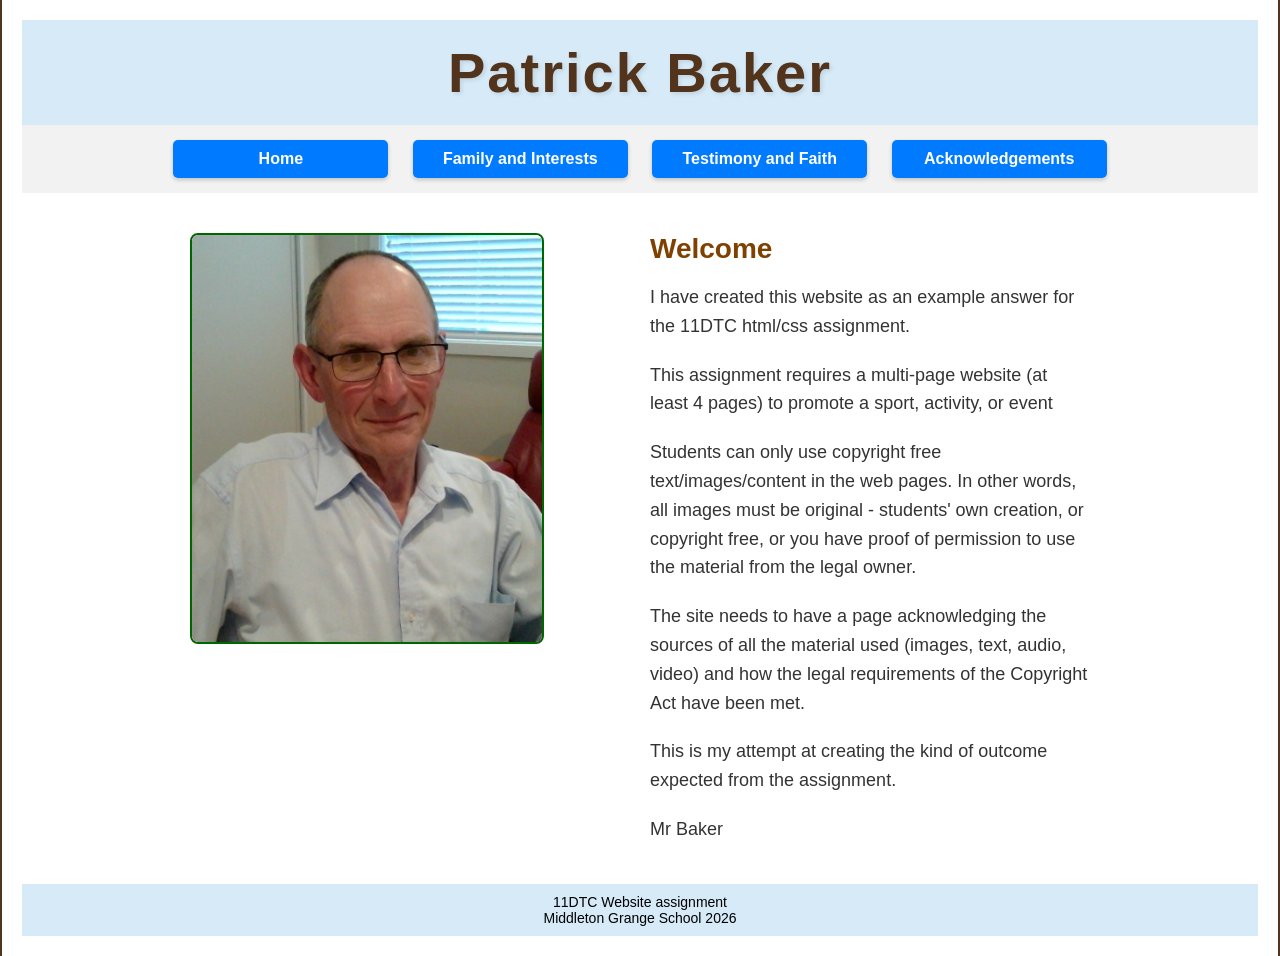
<file: index.html>
<!DOCTYPE html>
<html lang="en">
    <head>
        <meta charset="UTF-8">
        <title>Patrick Baker</title>
        <link href="styles.css" rel="stylesheet" type="text/css" />
    </head>
    <body>
        <div id="site-container">
            <header>
                <h1>Patrick Baker</h1>
            </header>
            <nav>
                <a href="index.html" class="button-style">Home</a>
                <a href="family.html" class="button-style">Family and Interests</a>
                <a href="testimony.html" class="button-style">Testimony and Faith</a>
                <a href="acknowledgements.html" class="button-style">Acknowledgements</a>
            </nav>
            <main>
                <div class="flex-container">
                    <div class="flex-item">
                        <img src="images/family/Patrick.jpg" width="350" alt="Patrick" class="leftfloat"/>
                    </div>
                    <div class="flex-item">
                        <h2>Welcome</h2>
                        <p>I have created this website as an example answer for the 11DTC html/css assignment.</p>
                        <p>This assignment requires a multi-page website (at least 4 pages) to promote a sport, activity, or event</p>
                        <p>Students can only use copyright free text/images/content in the web pages. In other words, all images must be original - students' own creation, or copyright free, or you have proof of permission to use the material from the legal owner.</p> <p>The site needs to have a page acknowledging the sources of all the material used (images, text, audio, video) and how the legal requirements of the Copyright Act have been met.</p>
                        <p>This is my attempt at creating the kind of outcome expected from the assignment.</p>
                        <p>Mr Baker</p>
                    </div>
                </div>
            </main>
            <footer>
                11DTC Website assignment<br>Middleton Grange School 2026
            </footer>
        </div>
    </body>
</html>
</file>
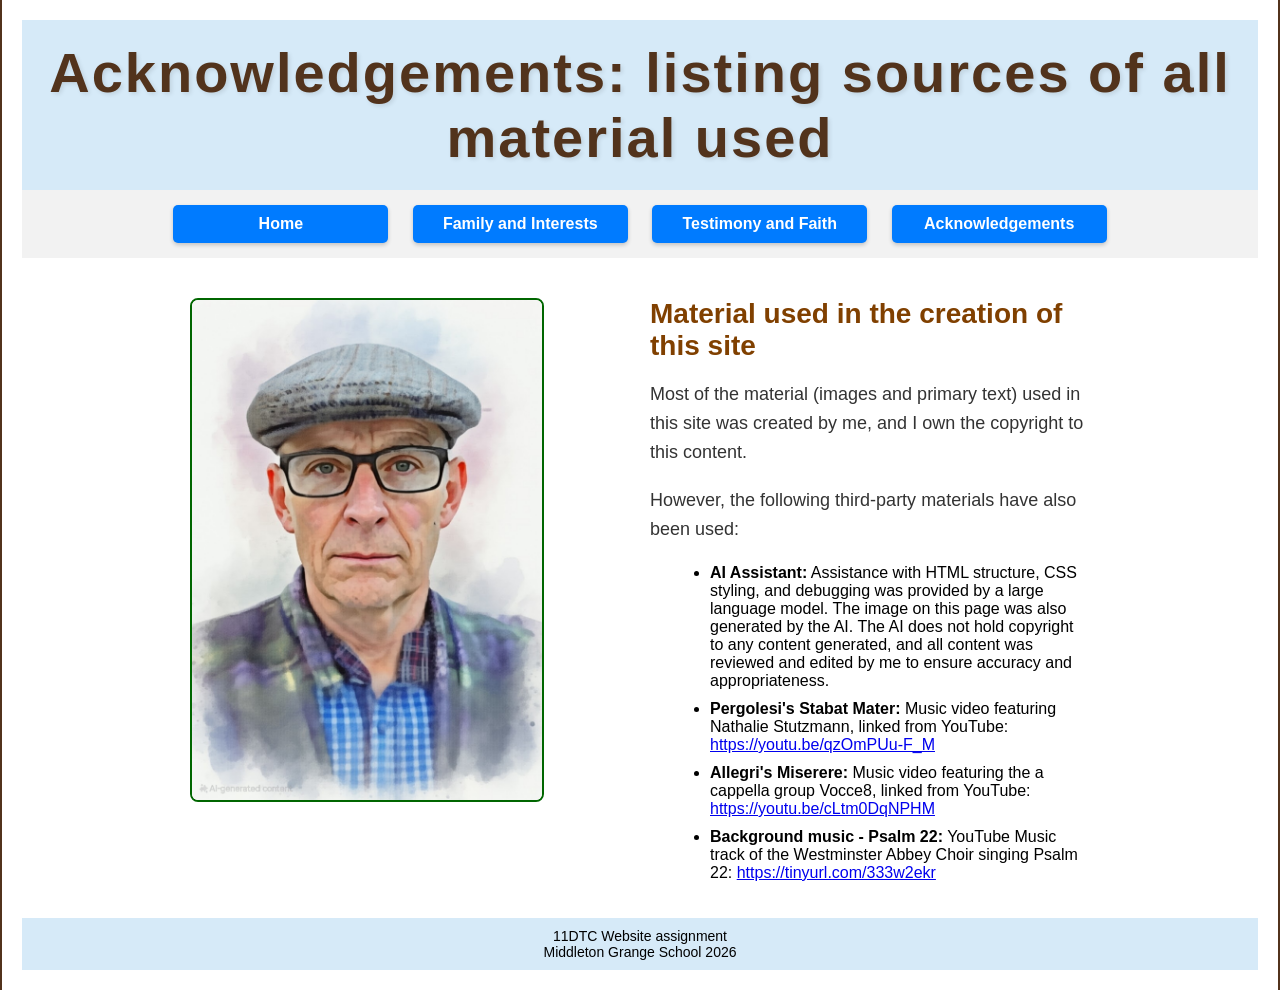
<file: acknowledgements.html>
<!DOCTYPE html>
<html lang="en">
    <head>
        <meta charset="UTF-8">
        <title>Acknowledgements</title>
        <link href="styles.css" rel="stylesheet" type="text/css" />
    </head>
    <body>
        <div id="site-container">
            <header>
                <h1>Acknowledgements: listing sources of all material used</h1>
            </header>
            <nav>
                <a href="index.html" class="button-style">Home</a>
                <a href="family.html" class="button-style">Family and Interests</a>
                <a href="testimony.html" class="button-style">Testimony and Faith</a>
                <a href="acknowledgements.html" class="button-style">Acknowledgements</a>
            </nav>
           <main>
                <div class="flex-container">
                    <div class="flex-item">
                        <img src="images/references/PJB1.jpg" width="350" alt="Patrick" class="leftfloat"/>
                    </div>
                    <div class="flex-item">
                        <h2>Material used in the creation of this site</h2>
                        
                        <p>Most of the material (images and primary text) used in this site was created by me, and I own the copyright 
                            to this content.</p>
                        
                        <p>However, the following third-party materials have also been used:</p>
                        
                        <ul style="list-style-type: disc; margin-left: 20px;">
                            <li style="margin-bottom: 10px;">
                                <strong>AI Assistant:</strong> Assistance with HTML structure, CSS styling, and debugging was provided by a large 
                                language model. The image on this page was also generated by the AI. The AI does not hold copyright to any content generated, and all content was reviewed and 
                                edited by me to ensure accuracy and appropriateness.
                            </li>
                            <li style="margin-bottom: 10px;">
                                <strong>Pergolesi's Stabat Mater:</strong> Music video featuring Nathalie Stutzmann, linked from YouTube: <a href="https://youtu.be/qzOmPUu-F_M" target="_blank">https://youtu.be/qzOmPUu-F_M</a>
                            </li>
                            <li style="margin-bottom: 10px;">
                                <strong>Allegri's Miserere:</strong> Music video featuring the a cappella group Vocce8, linked from YouTube: <a href="https://youtu.be/cLtm0DqNPHM" target="_blank">https://youtu.be/cLtm0DqNPHM</a>
                            </li>
                            <li style="margin-bottom: 10px;">
                                <strong>Background music - Psalm 22:</strong> YouTube Music track of the Westminster Abbey Choir singing Psalm 22: <a href="https://tinyurl.com/333w2ekr" target="_blank">https://tinyurl.com/333w2ekr</a>
                            </li>
                        </ul>
                    </div>
                </div>
            </main>
            <footer>
                11DTC Website assignment<br>Middleton Grange School 2026
            </footer>
        </div>
    </body>
</html>
</file>
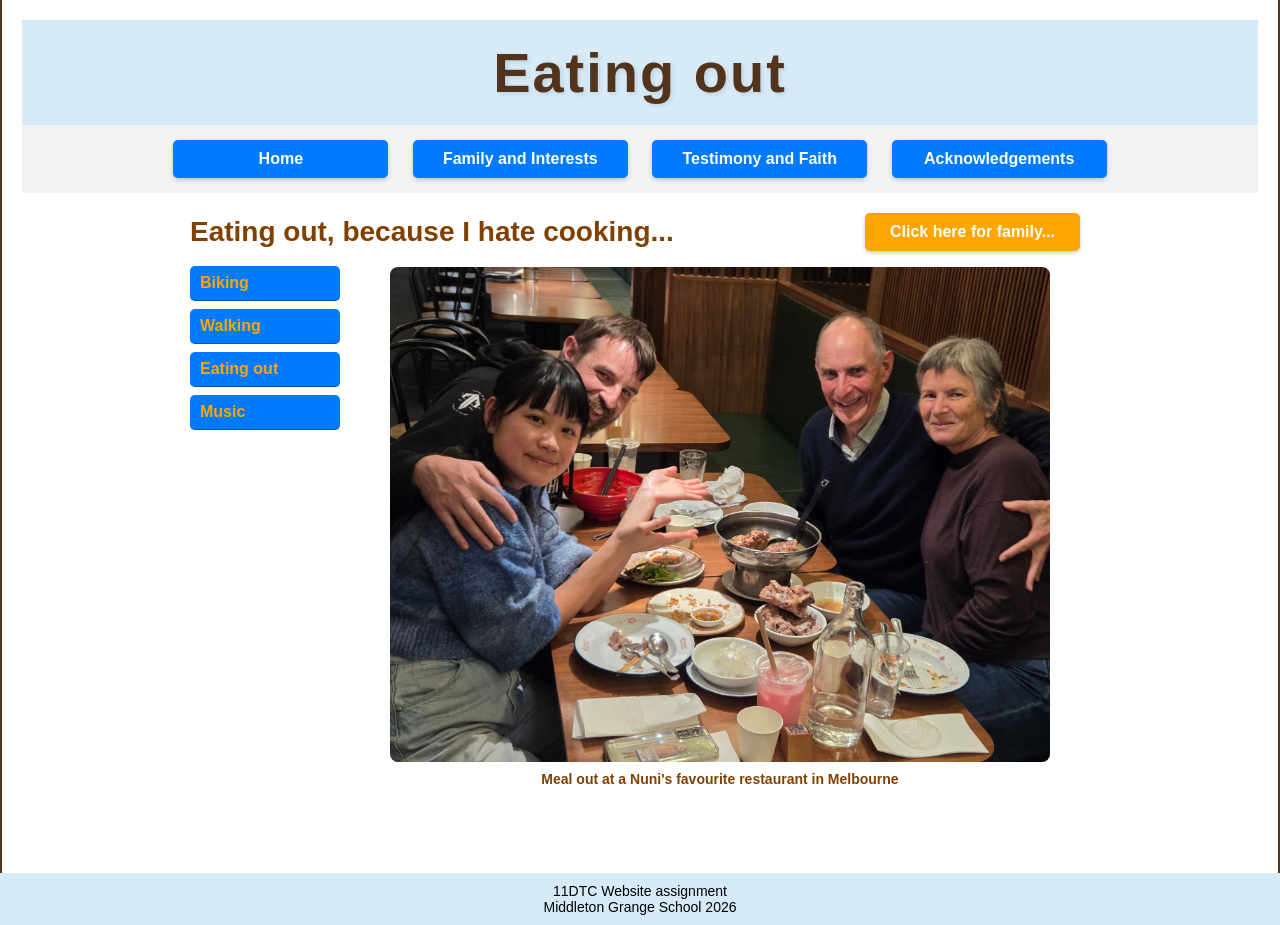
<file: eating.html>
<!DOCTYPE html>
<html lang="en">
    <head>
        <meta charset="UTF-8">
        <title>Eating</title>
        <link href="styles.css" rel="stylesheet" type="text/css" />
    </head>
    <body>

        <div id="site-container">
        
            <header>
                <h1>Eating out</h1>
            </header>
            
            <nav>
                <a href="index.html" class="button-style">Home</a>
                <a href="family.html" class="button-style">Family and Interests</a>
                <a href="testimony.html" class="button-style">Testimony and Faith</a>
                <a href="acknowledgements.html" class="button-style">Acknowledgements</a>
            </nav>


            <main>
                <div class="flex-header">
                    <h2 style="margin: 0;">Eating out, because I hate cooking...</h2>
                    <a href="family.html" class="button-style bg-orange">Click here for family...</a>
                </div>

                <div class="side-menu-container">
                    <ul class="side-menu">
                        <li><a href="interests.html">Biking</a></li>
                        <li><a href="walking.html">Walking</a></li>
                        <li><a href="eating.html">Eating out</a></li>
                        <li><a href="music.html">Music</a></li>    
                    </ul>
                </div><div class="image-content"> 
                    <figure> 
                        <img src="images/interests/hemi nuni and mum and dad.jpg">
                        <figcaption>Meal out at a Nuni's favourite restaurant in Melbourne</figcaption>
                    </figure>
                
                </div>
                
            </main>
        
        </div>
        
        <footer>
            11DTC Website assignment<br>Middleton Grange School 2026
        </footer>  

    </body>

</html>
</file>
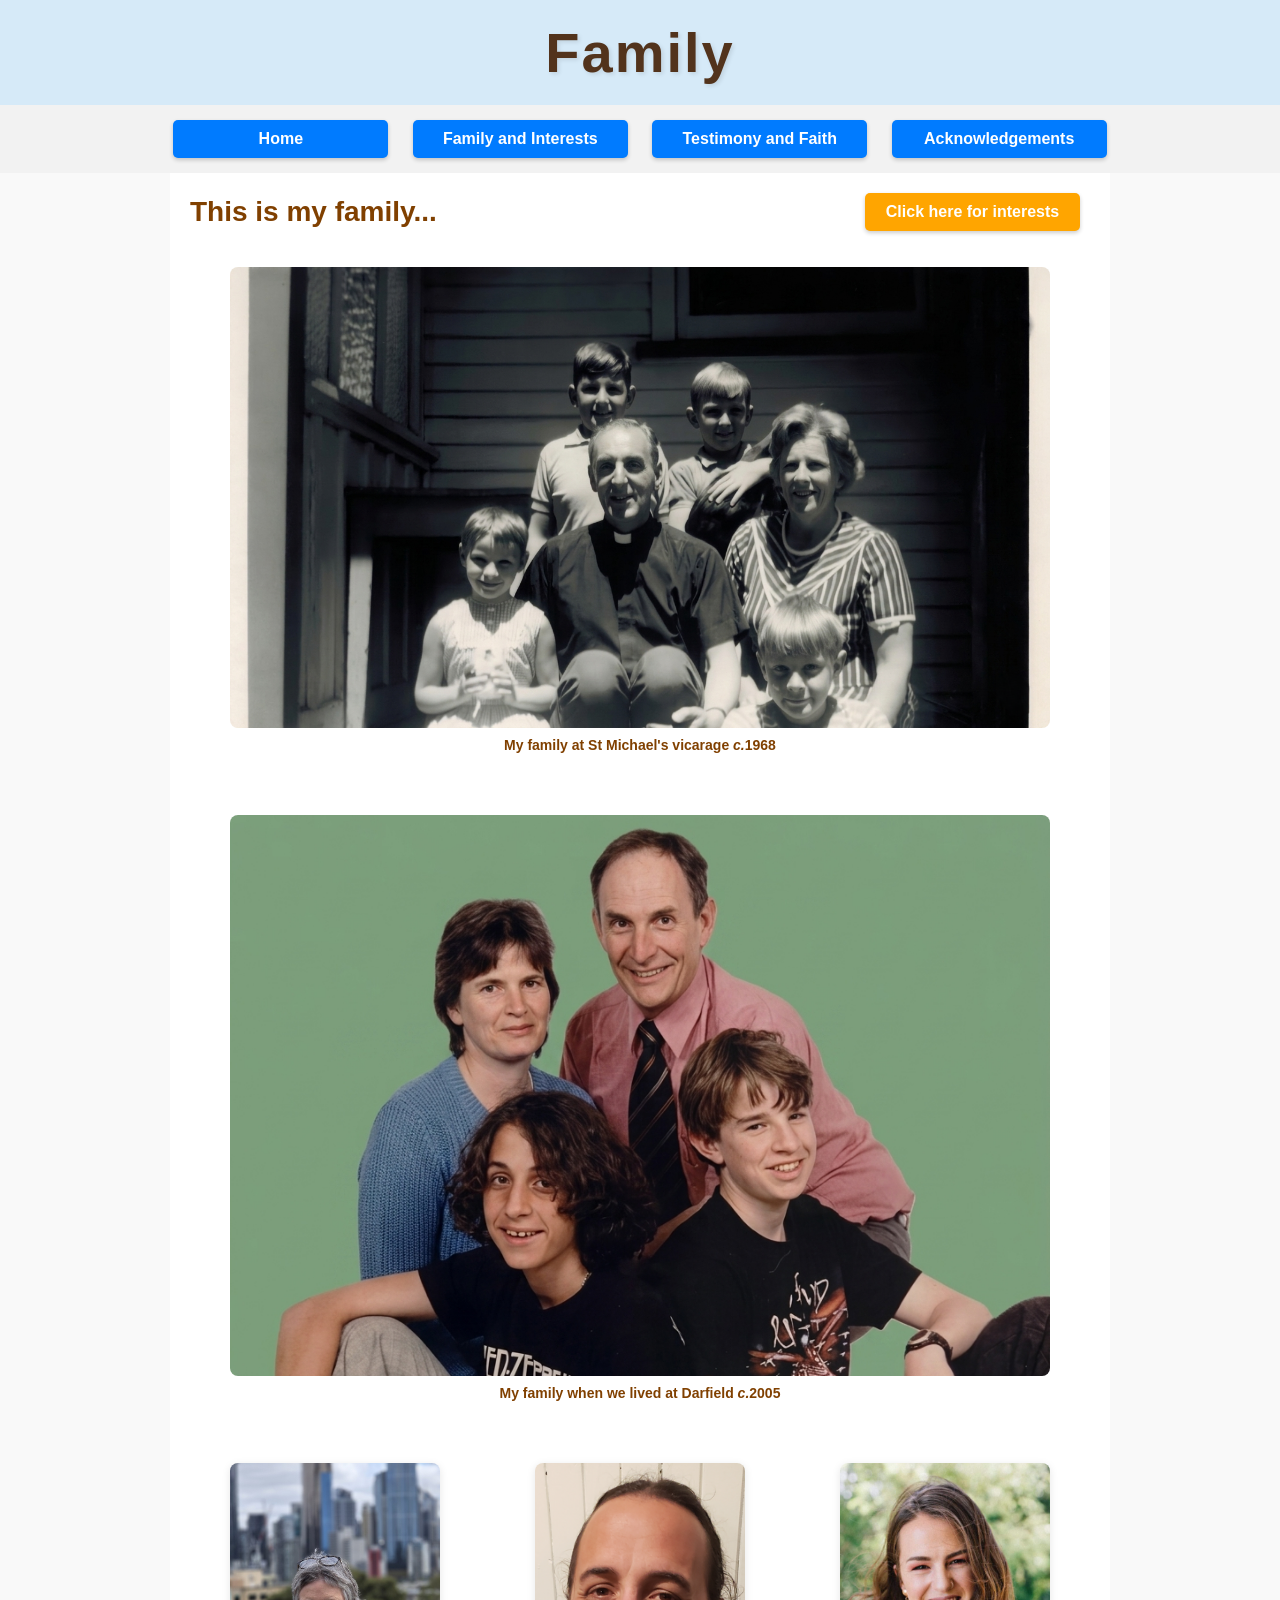
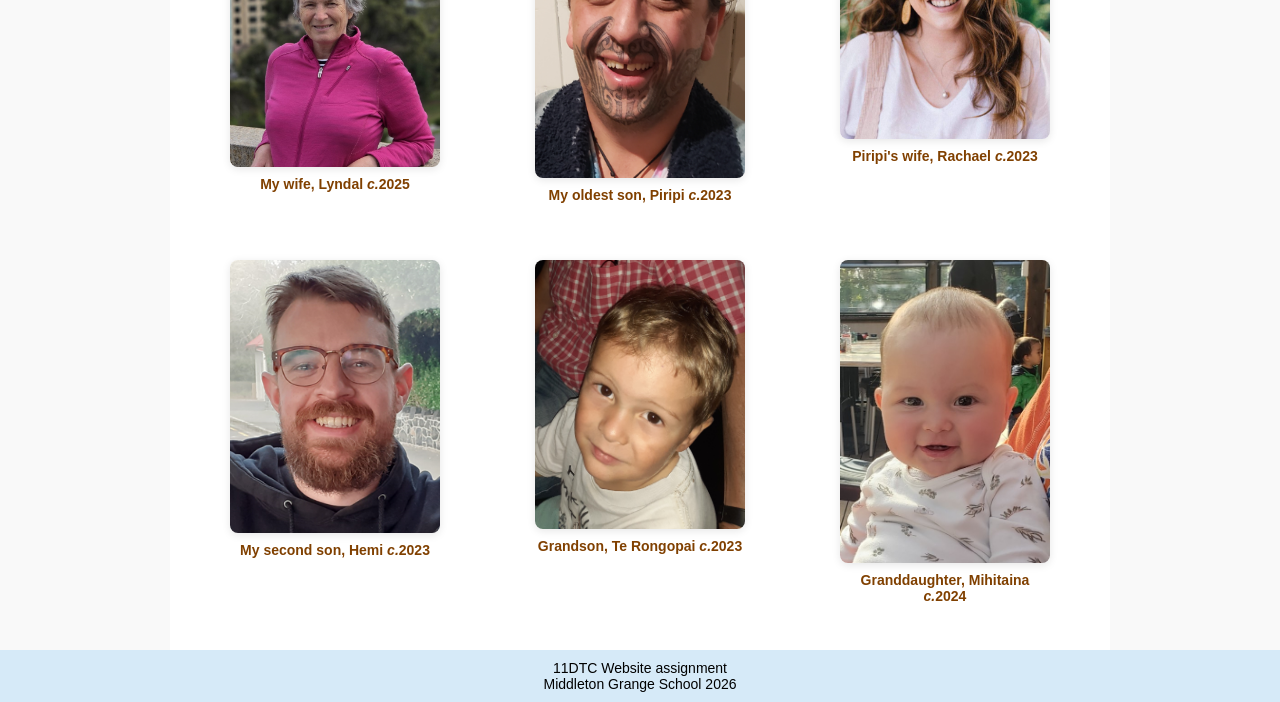
<file: family.html>
<!DOCTYPE html>
<html lang="en">
    <head>
        <meta charset="UTF-8">
        <title>Family</title>
        <link href="styles.css" rel="stylesheet" type="text/css" />
    </head>
    <body>
        <header>
            <h1>Family</h1>
        </header>

        <nav>
            <a href="index.html" class="button-style">Home</a>
            <a href="family.html" class="button-style">Family and Interests</a>
            <a href="testimony.html" class="button-style">Testimony and Faith</a>
            <a href="acknowledgements.html" class="button-style">Acknowledgements</a>
        </nav>

        <main>
            <div class="flex-container">
                <div class="flex-header">
                    <h2 style="margin: 0;">This is my family...</h2>
                    <a href="interests.html" class="button-style bg-orange">Click here for interests</a>
                </div>

                <figure>
                    <img src="images/family/Baker family.png">
                    <figcaption>My family at St Michael's vicarage <i>c.</i>1968</figcaption>
                </figure>
                <figure>
                    <img src="images/family/Darfield family.png">
                    <figcaption>My family when we lived at Darfield <i>c.</i>2005</figcaption>
                </figure>

                <div class="gallery">
                    <figure>
                        <img src="images/family/lyndal.jpg">
                        <figcaption>My wife, Lyndal <i>c.</i>2025</figcaption>
                    </figure>
                    <figure>
                        <img src="images/family/Philip Bartrum Baker.png">
                        <figcaption>My oldest son, Piripi <i>c.</i>2023</figcaption>
                    </figure>
                    <figure>
                        <img src="images/family/Rachael Elizabeth Prior.png">
                        <figcaption>Piripi's wife, Rachael <i>c.</i>2023</figcaption>
                    </figure>
                    <figure>
                        <img src="images/family/James Geoffrey Baker.png">
                        <figcaption>My second son, Hemi <i>c.</i>2023</figcaption>
                    </figure>
                    <figure>
                        <img src="images/family/Te Rongopai.jpg">
                        <figcaption>Grandson, Te Rongopai <i>c.</i>2023</figcaption>
                    </figure>
                    <figure>
                        <img src="images/family/Mihitaina.jpg">
                        <figcaption>Granddaughter, Mihitaina <i>c.</i>2024</figcaption>
                    </figure>
                    </div>
            </div>
        </main>
        <footer>
            11DTC Website assignment<br>Middleton Grange School 2026
        </footer>
    </body>
</html>
</file>
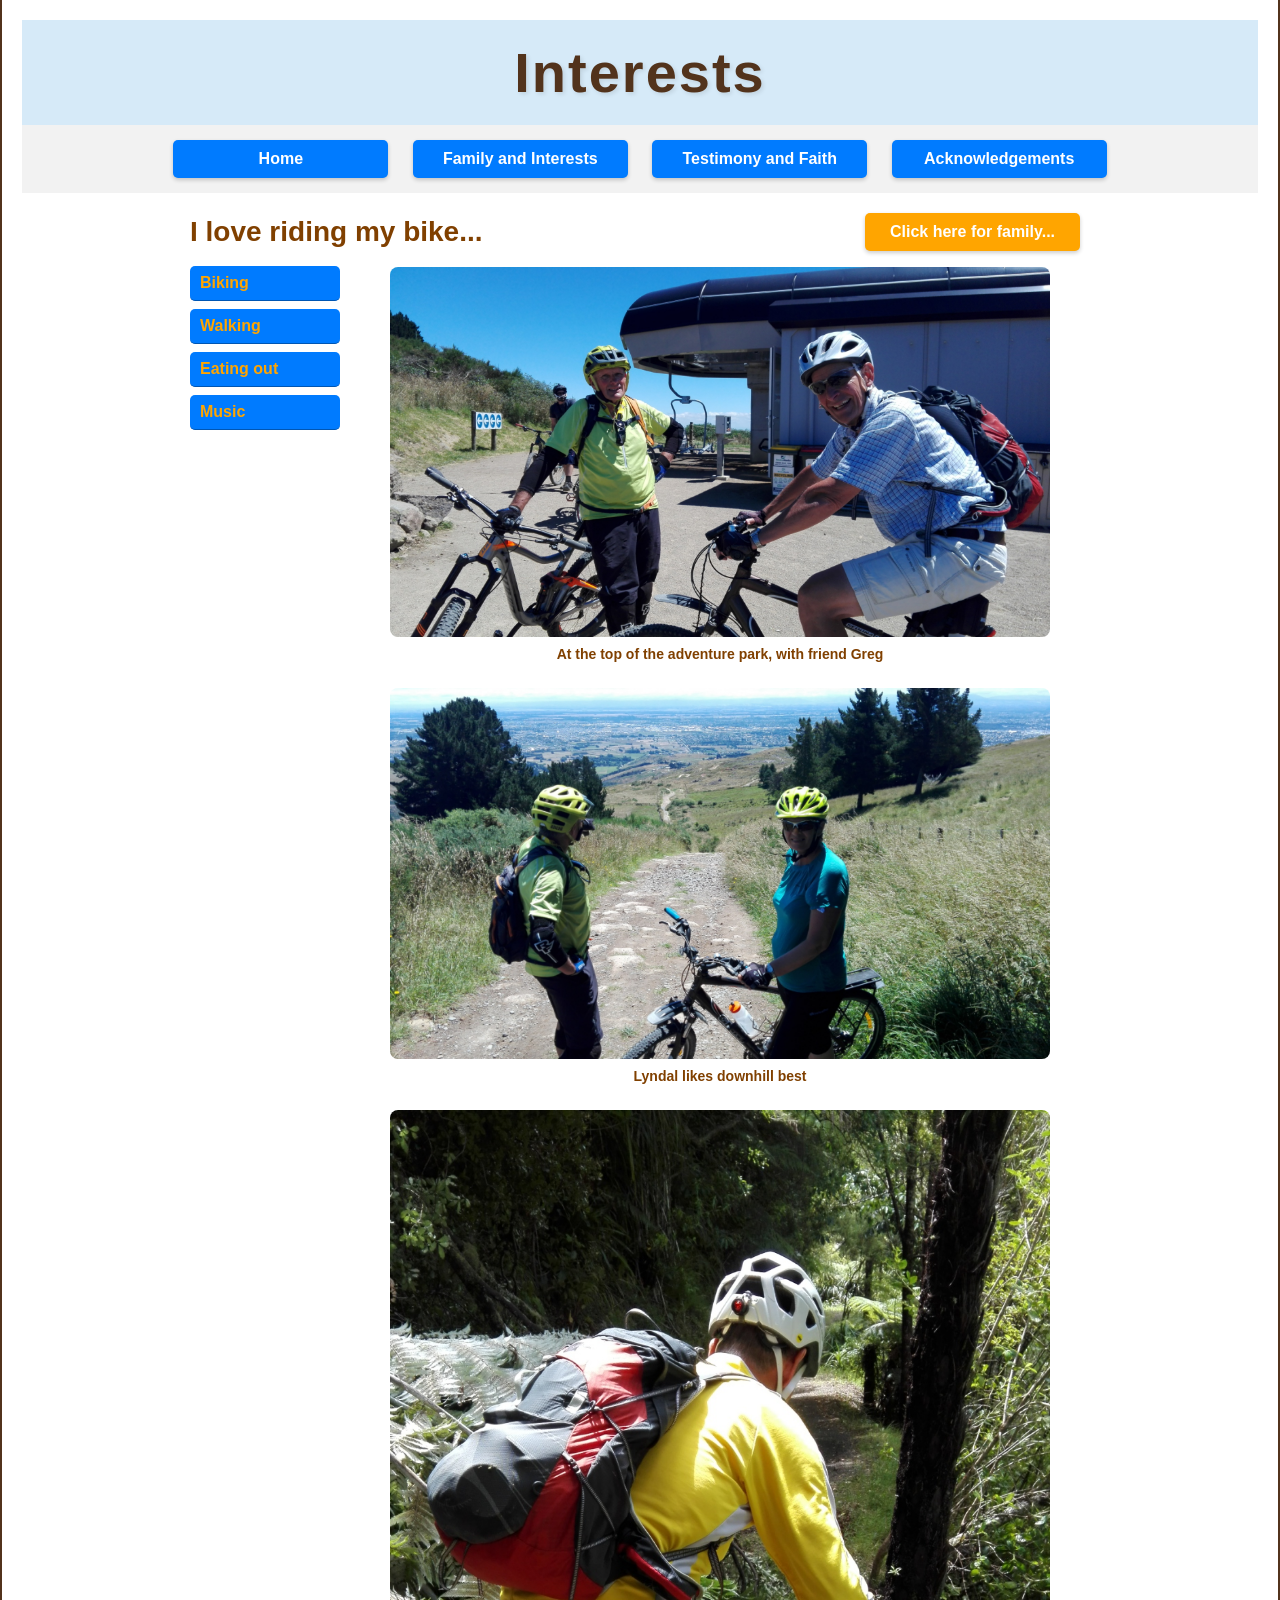
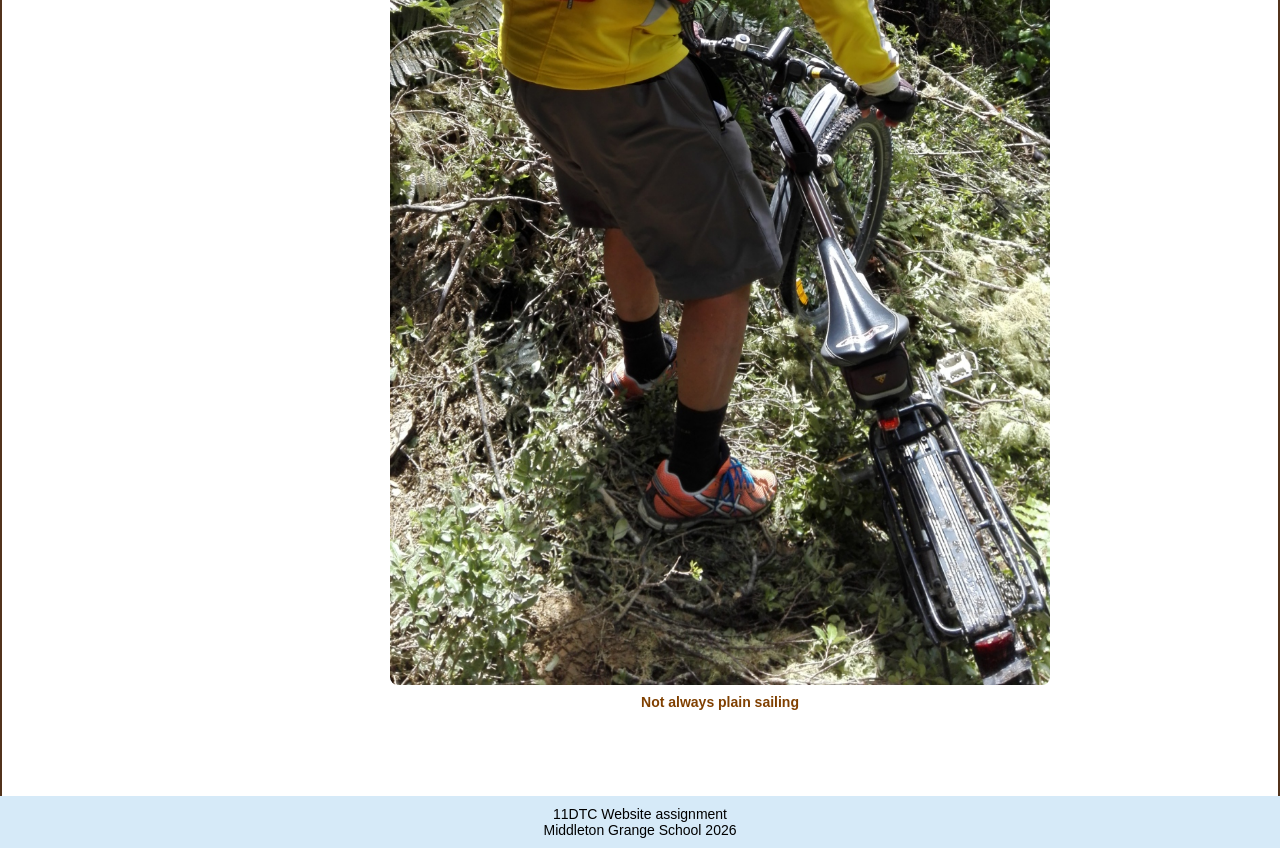
<file: interests.html>
<!DOCTYPE html>
<html lang="en">
    <head>
        <meta charset="UTF-8">
        <title>Interests</title>
        <link href="styles.css" rel="stylesheet" type="text/css" />
    </head>
    <body>

        <div id="site-container">
        
            <header>
                <h1>Interests</h1>
            </header>
            
            <nav>
                <a href="index.html" class="button-style">Home</a>
                <a href="family.html" class="button-style">Family and Interests</a>
                <a href="testimony.html" class="button-style">Testimony and Faith</a>
                <a href="acknowledgements.html" class="button-style">Acknowledgements</a>
            </nav>


            <main>
                <div class="flex-header">
                    <h2 style="margin: 0;">I love riding my bike...</h2>
                    <a href="family.html" class="button-style bg-orange">Click here for family...</a>
                </div>

                <div class="side-menu-container">
                    <ul class="side-menu">
                        <li><a href="interests.html">Biking</a></li>
                        <li><a href="walking.html">Walking</a></li>
                        <li><a href="eating.html">Eating out</a></li>
                        <li><a href="music.html">Music</a></li>    
                    </ul>
                </div><div class="image-content"> 
                    <figure> 
                        <img src="images/interests/biking3.jpg">
                        <figcaption>At the top of the adventure park, with friend Greg</figcaption>
                    </figure>
                    <figure>
                        <img src="images/interests/biking.jpg">
                        <figcaption>Lyndal likes downhill best</figcaption>
                    </figure>
                    <figure>
                        <img src="images/interests/biking2.jpg">
                        <figcaption>Not always plain sailing</figcaption>
                    </figure>
                
                </div>
                
            </main>
        
        </div>
        
        <footer>
            11DTC Website assignment<br>Middleton Grange School 2026
        </footer>  

    </body>

</html>
</file>
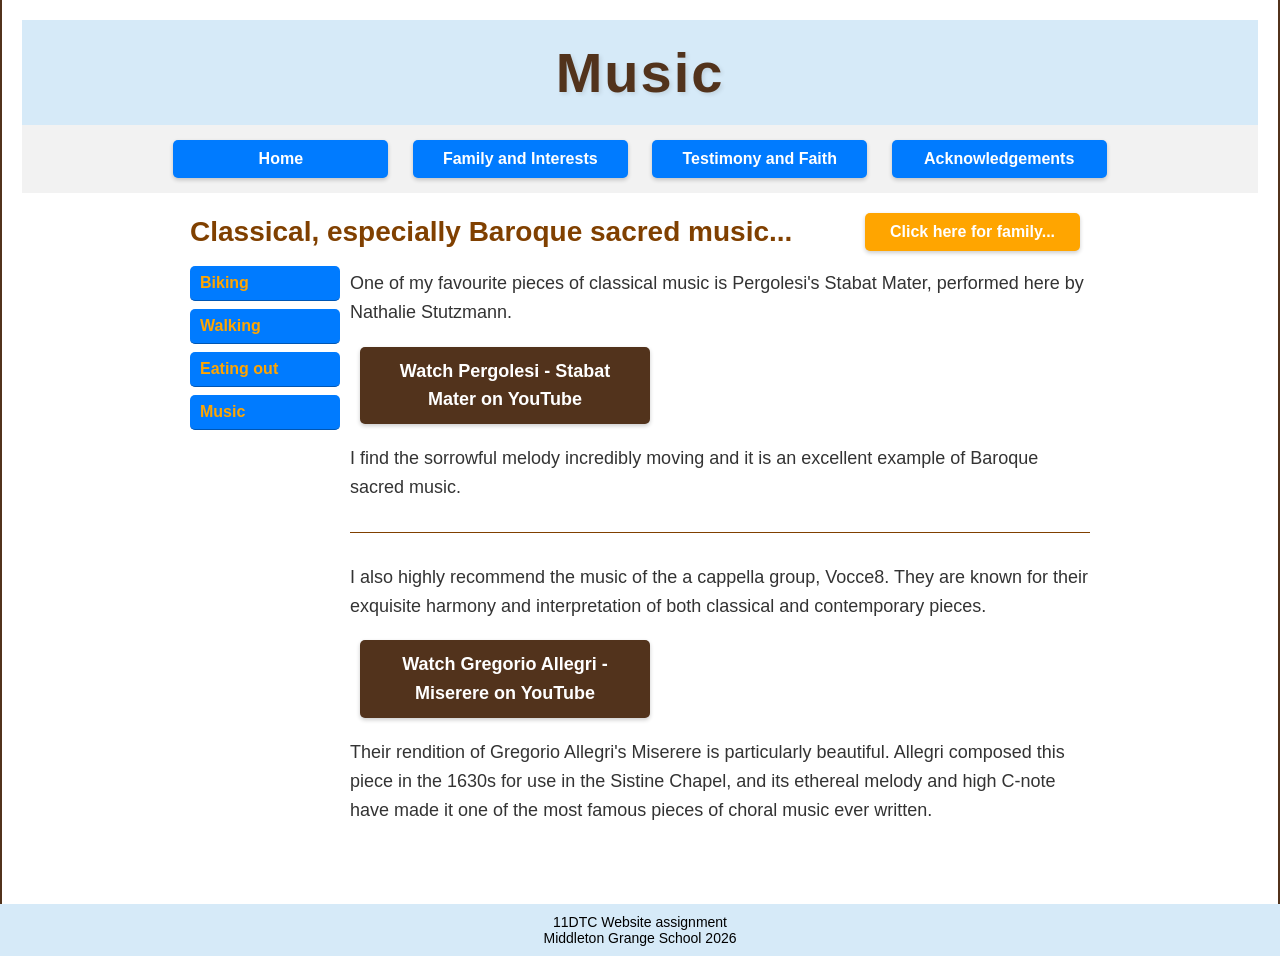
<file: music.html>
<!DOCTYPE html>
<html lang="en">
    <head>
        <meta charset="UTF-8">
        <title>Music</title>
        <link href="styles.css" rel="stylesheet" type="text/css" />
    </head>
    <body>

        <div id="site-container">
        
            <header>
                <h1>Music</h1>
            </header>
            
            <nav>
                <a href="index.html" class="button-style">Home</a>
                <a href="family.html" class="button-style">Family and Interests</a>
                <a href="testimony.html" class="button-style">Testimony and Faith</a>
                <a href="acknowledgements.html" class="button-style">Acknowledgements</a>
            </nav>

            <main>
                <div class="flex-header">
                    <h2 style="margin: 0;">Classical, especially Baroque sacred music...</h2>
                    <a href="family.html" class="button-style bg-orange">Click here for family...</a>
                </div>

                <div class="side-menu-container">
                    <ul class="side-menu">
                        <li><a href="interests.html">Biking</a></li>
                        <li><a href="walking.html">Walking</a></li>
                        <li><a href="eating.html">Eating out</a></li>
                        <li><a href="music.html">Music</a></li>    
                    </ul>
                </div> 
                <div class="image-content"> 
                    <p>One of my favourite pieces of classical music is Pergolesi's Stabat Mater, performed here by Nathalie Stutzmann.</p>
                    
                    <p>
                        <a href="https://youtu.be/qzOmPUu-F_M" 
                           target="_blank" 
                           class="button-style bg-brown"
                           style="width: 250px; text-align: center;">
                            Watch Pergolesi - Stabat Mater on YouTube
                        </a>
                    </p>
                
                    <p>I find the sorrowful melody incredibly moving and it is an excellent example of Baroque sacred music.
                    </p>
                    <hr style="border: 0; height: 1px; background-color: #804000; margin: 30px 0;">
                    <p>I also highly recommend the music of the a cappella group, Vocce8. They are known for their exquisite harmony and 
                        interpretation of both classical and contemporary pieces.</p>
                    
                    <p>
                        <a href="https://youtu.be/cLtm0DqNPHM" 
                           target="_blank" 
                           class="button-style bg-brown"
                           style="width: 250px; text-align: center;">
                            Watch Gregorio Allegri - Miserere on YouTube
                        </a>
                    </p>
                    <p>Their rendition of Gregorio Allegri's Miserere is particularly beautiful. Allegri composed this piece in 
                        the 1630s for use in the Sistine Chapel, and its ethereal melody and high C-note have made it one of the most 
                        famous pieces of choral music ever written.</p>

                </div>
            </main>
        
        </div>
        
        <footer>
            11DTC Website assignment<br>Middleton Grange School 2026
        </footer>  

    </body>

</html>
</file>
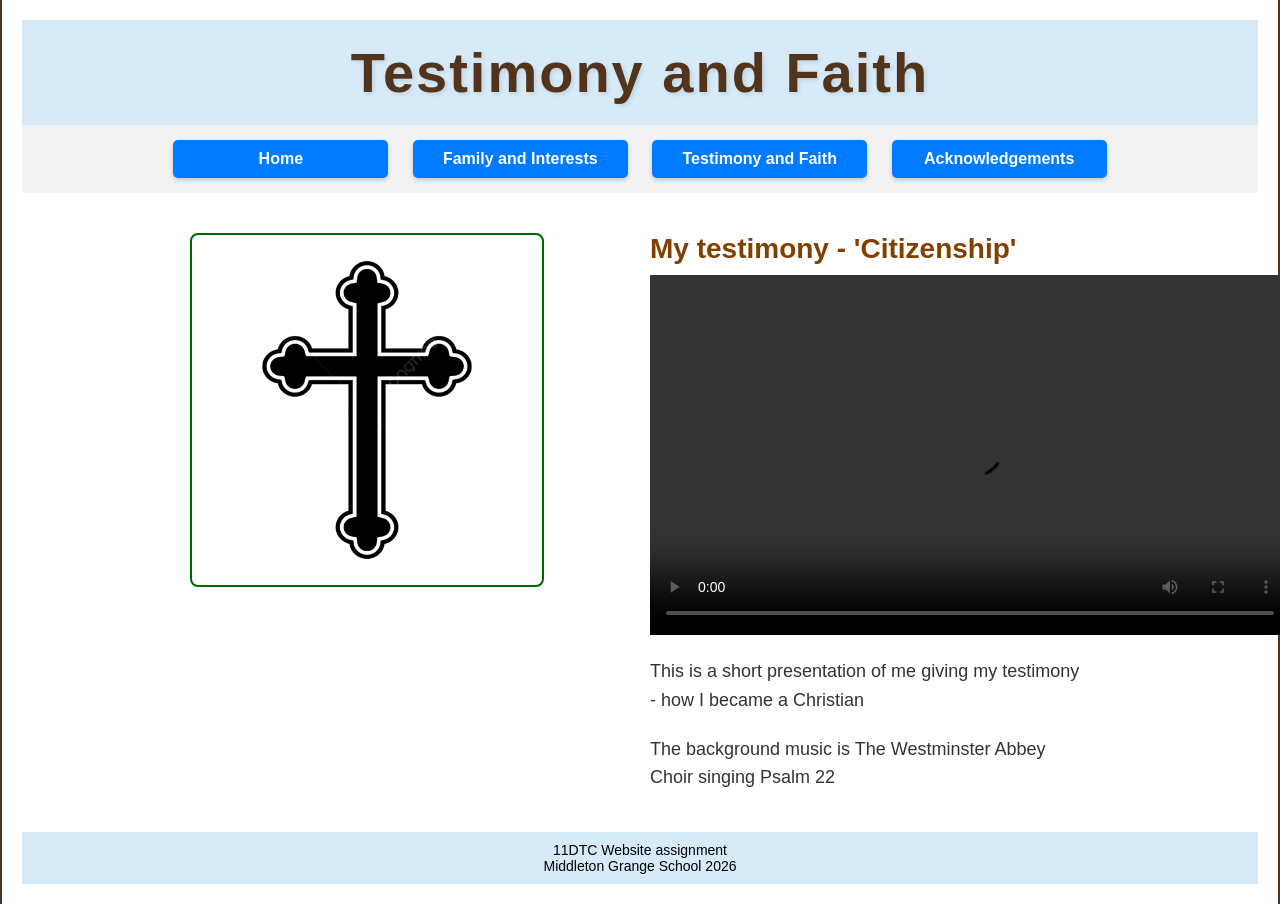
<file: testimony.html>
<!DOCTYPE html>
<html lang="en">
    <head>
        <meta charset="UTF-8">
        <title>Testimony</title>
        <link href="styles.css" rel="stylesheet" type="text/css" />
    </head>
    <body>
        <div id="site-container">
            <header>
                <h1>Testimony and Faith</h1>
            </header>
            <nav>
                <a href="index.html" class="button-style">Home</a>
                <a href="family.html" class="button-style">Family and Interests</a>
                <a href="testimony.html" class="button-style">Testimony and Faith</a>
                <a href="acknowledgements.html" class="button-style">Acknowledgements</a>
            </nav>
            <main>
                <div class="flex-container">
                    <div class="flex-item">
                        <img src="images/testimony/cross.png" width="350" alt="Patrick" class="leftfloat"/>
                    </div>
                    <div class="flex-item">
                        <h2>My testimony - 'Citizenship'</h2>
                        <video width="640" height="360" controls>
                            <source src="video/1Citizenship-testimony.mp4" type="video/mp4">
                            Your browser does not support the video tag.
                        </video>
                        <p>This is a short presentation of me giving my testimony - how I became a Christian</p>
                        <p>The background music is The Westminster Abbey Choir singing Psalm 22</p>

                    </div>
                </div>
            </main>
            <footer>
                11DTC Website assignment<br>Middleton Grange School 2026
            </footer>
        </div>
    </body>
</html>
</file>
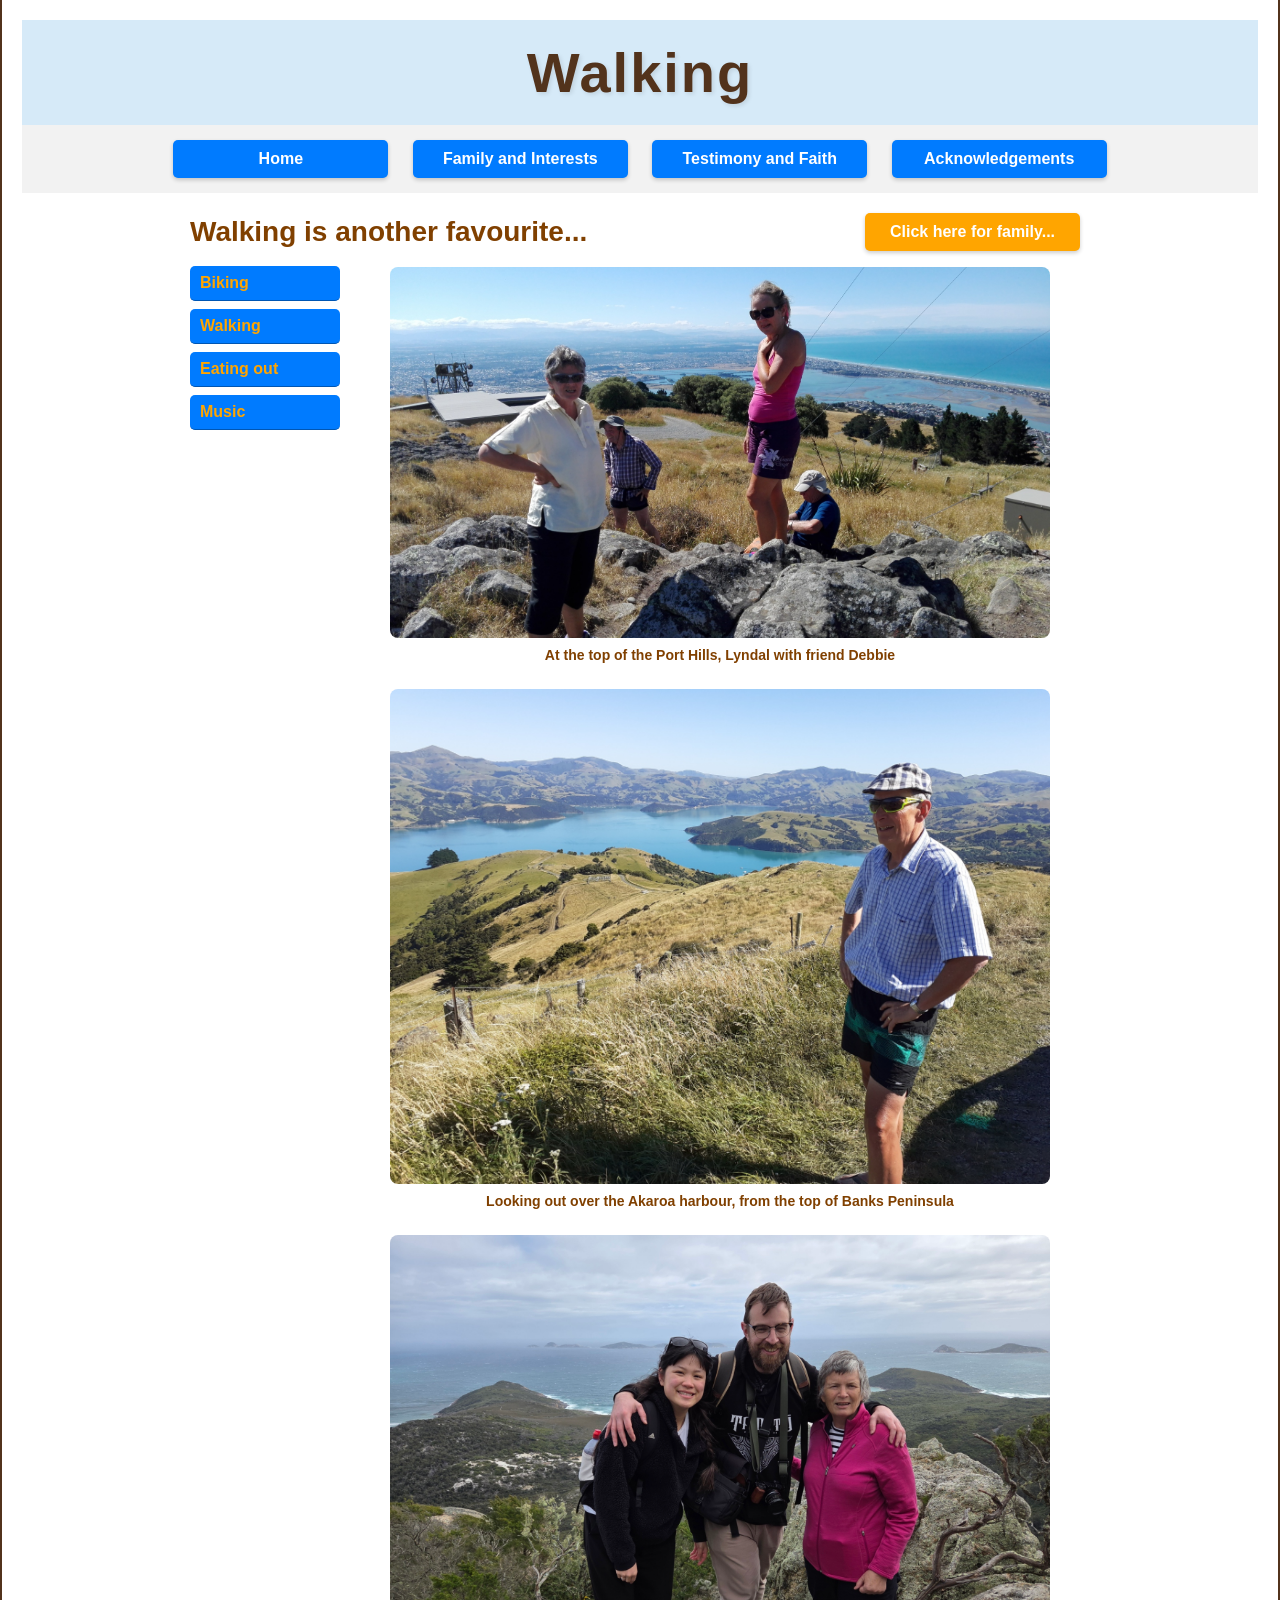
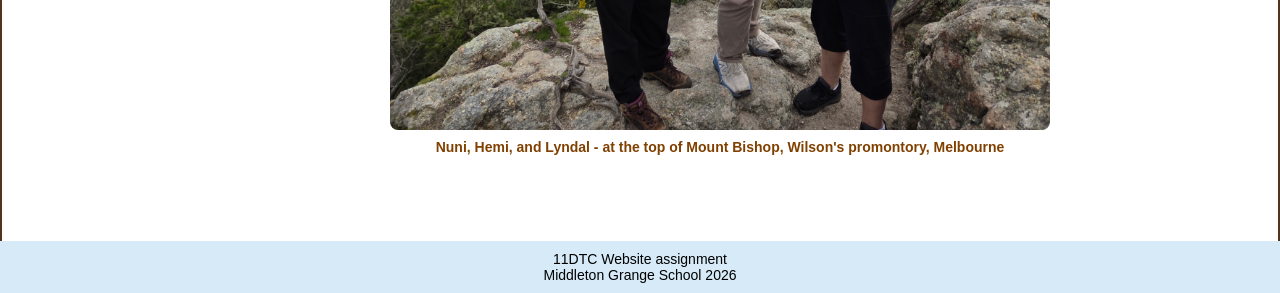
<file: walking.html>
<!DOCTYPE html>
<html lang="en">
    <head>
        <meta charset="UTF-8">
        <title>Interests</title>
        <link href="styles.css" rel="stylesheet" type="text/css" />
    </head>
    <body>

        <div id="site-container">
        
            <header>
                <h1>Walking</h1>
            </header>
            
            <nav>
                <a href="index.html" class="button-style">Home</a>
                <a href="family.html" class="button-style">Family and Interests</a>
                <a href="testimony.html" class="button-style">Testimony and Faith</a>
                <a href="acknowledgements.html" class="button-style">Acknowledgements</a>
            </nav>


            <main>
                <div class="flex-header">
                    <h2 style="margin: 0;">Walking is another favourite...</h2>
                    <a href="family.html" class="button-style bg-orange">Click here for family...</a>
                </div>

                <div class="side-menu-container">
                    <ul class="side-menu">
                        <li><a href="interests.html">Biking</a></li>
                        <li><a href="walking.html">Walking</a></li>
                        <li><a href="eating.html">Eating out</a></li>
                        <li><a href="music.html">Music</a></li>    
                    </ul>
                </div><div class="image-content"> 
                    <figure> 
                        <img src="images/interests/walking.jpg">
                        <figcaption>At the top of the Port Hills, Lyndal with friend Debbie</figcaption>
                    </figure>
                    <figure>
                        <img src="images/interests/walking2.jpg">
                        <figcaption>Looking out over the Akaroa harbour, from the top of Banks Peninsula</figcaption>
                    </figure>
                    <figure>
                        <img src="images/interests/hemi nuni and lyndal.jpg">
                        <figcaption>Nuni, Hemi, and Lyndal - at the top of Mount Bishop, Wilson's promontory, Melbourne </figcaption>
                    </figure>
                
                </div>
                
            </main>
        
        </div>
        
        <footer>
            11DTC Website assignment<br>Middleton Grange School 2026
        </footer>  

    </body>

</html>
</file>
<file: styles.css>
/* Global Styles */
body {
    font-family: Arial, sans-serif;
    margin: 0;
    padding: 0;
    background-color: #f9f9f9;
}

header {
    background-color: #d6eaf8;
    text-align: center;
    padding: 20px;
}

header h1 {
    font-size: 3.5rem; /* Significantly larger text */
    font-weight: 900;  /* Extra bold font */
    color: #52331C;    /* Use the dark brown from your border for a strong anchor */
    letter-spacing: 2px; /* Adds a professional spread */
    padding: 0;        /* Remove padding inherited from header for better vertical placement */
    margin: 0;         /* Reset default margins for precise control */
    text-shadow: 2px 2px 4px rgba(0, 0, 0, 0.1); /* Subtle shadow for depth */
}

/* Styling for Paragraph Text */
p {
    font-size: 18px;    /* A good, readable size for body text */
    line-height: 1.6;   /* Increases space between lines for readability */
    color: #333333;     /* Very dark grey for high contrast against the white background */
    margin-bottom: 20px;/* Ensures a clear space between paragraphs */
}

footer {
    text-align: center; /* Centers ALL content in the footer */
    padding: 10px;      /* Gives the footer some height/space */
    background-color: #d6eaf8; /* Sets the light blue background color */
    font-size: 14px;    /* Sets the default font size for loose text */
    /* Includes the clear fix */
    clear: right; 
}

/* Styling for Paragraphs inside the Footer only */
footer p {
    font-size: 14px;  /* Forces paragraphs in the footer back to the small size */
    color: inherit;   /* Inherits color from the footer (usually browser default) */
    line-height: 1.4; /* Reduces line spacing slightly for the compact footer */
    margin: 0;        /* Removes all margins so the text sits tight in the footer */
}

/* Use a proper ID for the site wrapper, and match HTML */
#site-container {
    margin-right: auto;
    margin-left: auto;
    padding: 20px;
    background-color: #FFFFFF;
    border-right: solid 2px #52331C;
    border-left: solid 2px #52331C;
}

/* Navigation Buttons */
nav {
    background-color: #f2f2f2;
    text-align: center;
    padding: 15px;
}

nav a:hover, 
.link-bar a:hover, 
.side-menu li a:hover {
    background-color: #0056b3; 
    transform: scale(1.05);
    border-radius: var(--menu-border-radius); 
}

/* Main Content Styling */
main {
    padding: 20px;
    max-width: 900px;
    margin: auto;
    background-color: #fff;
}

/* Styling for H2 Headings */
h2 {
    font-family: Arial, sans-serif;
    font-size: 28px;
    font-weight: bold;
    color: #804000; /* Dark brown color from the visual example */
    margin-top: 20px;
    margin-bottom: 10px;
}

/* Styling for Figure Captions */
figcaption {
    font-family: Arial, sans-serif;
    font-size: 14px; /* A bit smaller than body text for distinction */
    font-weight: bold;
    color: #804000; /* Dark brown color, matching the h2 style */
    text-align: center;
    padding: 5px 0 10px 0; /* Padding above and below */
}

/* Flex container for the H2 and Button */
.flex-header {
    width: 100%;
    display: flex;
    justify-content: space-between;
    align-items: center;
}

/* Link Bar Styling */
.link-bar {
    display: flex;
    justify-content:space-between; /* Spreads links evenly */
    font-size: 1rem;
    margin: 20px 0;
    text-align: center;
    padding: 15px;
}

.link-bar a {
    color: #ffa500;
}

/* Image Styling */
img {
    max-width: 100%;
    height: auto;
    border-radius: 8px;
}

/*CLASS STYLES*/
/* Reusable base styles for all button-like links (NOW CONSOLIDATED) */
.button-style {
    display: inline-block;
    color: #fff; /* MOVED FROM nav a */
    margin: 0 10px;
    padding: 10px 20px;
    background-color: #007bff;
    border-radius: 5px;
    font-weight: bold;
    border: none;
    box-shadow: 0 2px 4px rgba(0, 0, 0, 0.2);
    transition: background-color 0.3s ease, transform 0.2s ease;
    width: 175px;
    text-decoration: none; 
    text-align: center;
}
/* Custom class to change the button background to orange (REMOVED REDUNDANT color: #fff) */
.bg-orange {
    background-color: #ffa500;
}

/* Custom hover for the orange button */
.bg-orange:hover {
    background-color: #cc8400; /* Darker shade of orange for hover */
    transform: scale(1.05);
}

/* Gallery Grid */
.flex-container {
    display: flex;
    gap: 20px;
    flex-wrap: wrap;
}

.flex-item {
    flex: 1;
    min-width: 250px;
}

.leftfloat{
    border: 2px solid #060;
    margin-right: 20px;
    margin-top: 20px;
    margin-bottom: 20px;
    float: left;
}


/* Gallery Grid */
.gallery {
    display: grid;
    /* Forces the grid to be exactly 3 equal-width columns (1fr) */
    grid-template-columns: repeat(3, 1fr); 
    gap: 15px;
}

.gallery img {
    width: 100%;
    height: auto;
    object-fit: cover;
    border-radius: 8px;
    box-shadow: 0 2px 8px rgba(0, 0, 0, 0.1);
    transition: transform 0.3s ease;
}

.gallery img:hover {
    transform: scale(1.50);
}


/*MENU SECTION*/
/* Custom Variables for Menu Styling */
:root {
    --menu-bg-color: #007bff;   
    --menu-text-color: #ffa500; 
    --menu-border-radius: 5px;
    --menu-width: 150px;
    --menu-border-color: #0056b3; /* Darker shade for borders */

}

/* Container to position the menu */

.side-menu-container {
    width: var(--menu-width); /* Sets the width of the menu */
    float: left; /* <-- THIS IS CRITICAL for wrapping */
    margin-right: 10px; /* Space between the menu and the image */
    margin-top: 15px;
    /* All other styles for the menu should be below this */
}

/* The Unordered List (main menu container) */
.side-menu {
    list-style: none; /* Removes the default bullet points */
    padding: 0;
    margin: 0;
}

/* Each List Item */
.side-menu li {
    width: 100%; /* Take up the full width of the container */
    background-color: var(--menu-bg-color);
    margin-bottom: 8px; /* Small gap between items for separation */
    /* Add a subtle bottom border for that distinct separation look */
    border-bottom: 1px solid var(--menu-border-color); 
    box-sizing: border-box; /* Include padding/border in the element's total width/height */
    border-radius: var(--menu-border-radius);
    
}

/* The Link (the text itself) */
.side-menu li a {
    display: block; /* Makes the entire block clickable */
    color: var(--menu-text-color);
    text-decoration: none; /* Removes the default underline */
    padding: 8px 10px; /* Top/bottom and left/right padding */
    font-family: Arial, sans-serif; /* Use a clean, readable font */
    font-size: 16px;
    font-weight: bold; /* Text looks bold in the image */
    text-align: left; /* Ensure text is aligned to the left */
   
}

/* Hover effect for better usability */
.side-menu li a:hover {
    cursor: pointer;
}

/* CRITICAL: Makes the content wrap properly around the floated side menu */
.image-content {
    overflow: auto;
    margin-left: 160px; 
    padding-bottom: 20px;
}
/* NEW: Custom class to change the button background to Dark Brown (#52331C) */
.bg-brown {
    background-color: #52331C; /* The requested dark brown color */
}

/* Custom hover for the brown button */
.bg-brown:hover {
    background-color: #412916; /* Slightly darker brown on hover */
    transform: scale(1.05);
}
</file>
